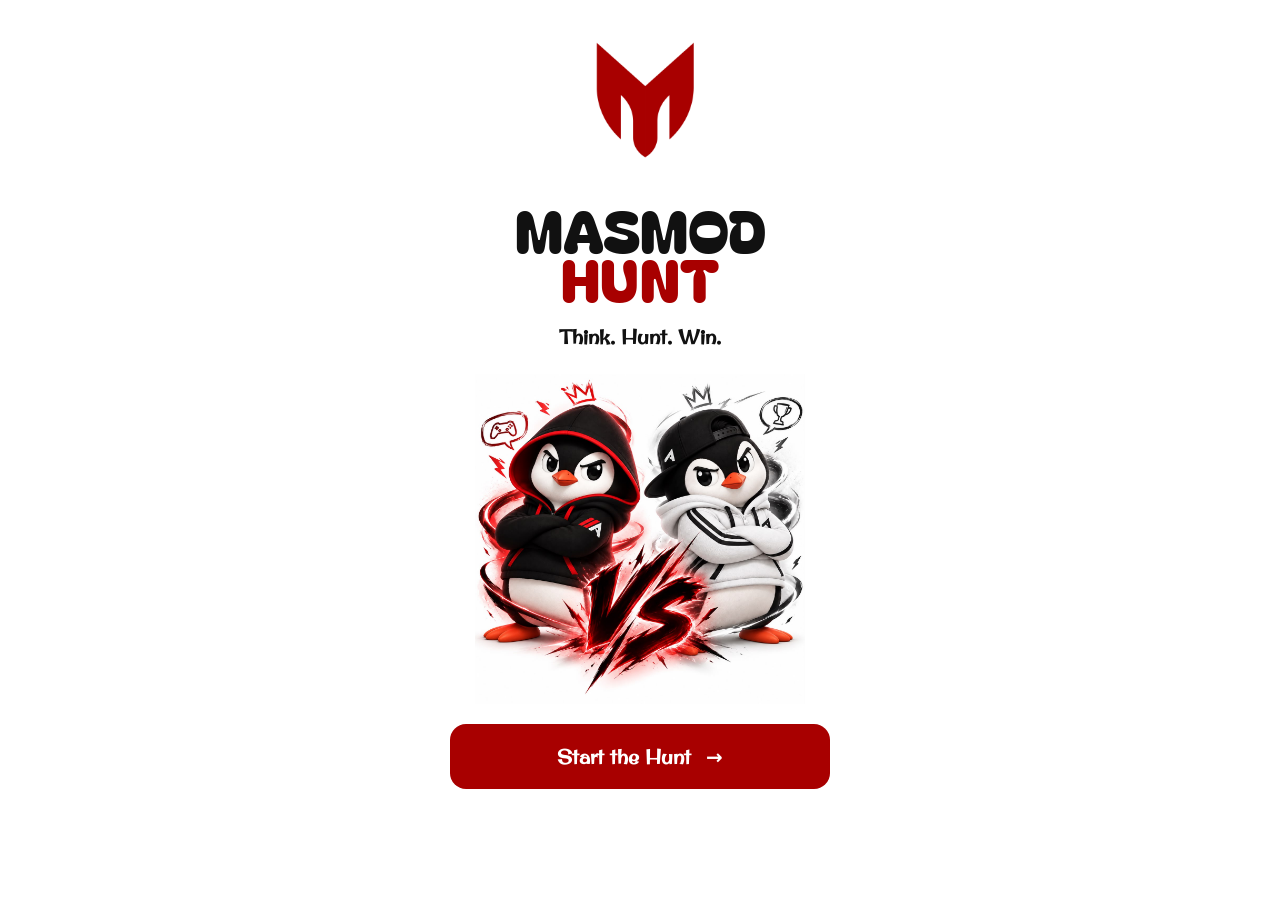
<file: index.html>
<!DOCTYPE html>
<html lang="en">

<head>
    <meta charset="UTF-8">

    <meta name="viewport"
          content="width=device-width, initial-scale=1.0">

    <title>MASMOD Hunt</title>
<link rel="preconnect" href="https://fonts.googleapis.com">

<link rel="preconnect" href="https://fonts.gstatic.com" crossorigin>

<link
    href="https://fonts.googleapis.com/css2?family=Original+Surfer&display=swap"
    rel="stylesheet"
>
    <!-- CSS shared by all pages -->
    <link rel="stylesheet" href="css/global.css">

    <!-- CSS only for Home page -->
    <link rel="stylesheet" href="css/home.css">
</head>

<body>

    <main class="home-page">

        <!-- MASMOD Logo -->
        <header class="home-header">
<img
    src="assets/images/logo.jpg"
    alt="MASMOD Logo"
    class="company-logo"
>
        </header>


        <!-- Game Name -->
        <section class="game-title">

            <h1>
                <span class="masmod-text">MASMOD</span>
                <span class="hunt-text">HUNT</span>
            </h1>

            <p class="tagline">
                Think. Hunt. Win.
            </p>

        </section>


        <!-- Mascot -->
        

            <img
    src="assets/images/mascot.png"
    alt="MASMOD Hunt Mascot"
    class="mascot"
>

        </section>


        <!-- Start Button -->
        <section class="home-actions">

            <a
                href="username.html"
                class="primary-button"
            >
                Start the Hunt
                <span>→</span>
            </a>

        </section>


        <!-- Bottom Text -->
        
    </main>

</body>

</html>
</file>
<file: css/global.css>
@import url('https://fonts.googleapis.com/css2?family=Bagel+Fat+One&display=swap');


/* =========================
   GLOBAL SETTINGS
========================= */

:root {
    --red: #A80000;
    --black: #111111;
    --white: #ffffff;
    --light-gray: #f5f5f5;
}


/* Reset */

* {
    margin: 0;
    padding: 0;
    box-sizing: border-box;
}


html {
    scroll-behavior: smooth;
}


body {
    font-family: "Original Surfer", system-ui;
    background-color: var(--white);
    color: var(--black);
}


/* Images */

img {
    max-width: 100%;
    display: block;
}


/* Links */

a {
    text-decoration: none;
}

button,
input,
textarea,
select,
a {
    font-family: "Original Surfer", system-ui;
}
/* =========================
   GLOBAL BUTTON
========================= */

.primary-button {
    width: 100%;
    min-height: 60px;

    display: flex;
    align-items: center;
    justify-content: center;
    gap: 15px;

    background-color: var(--red);
    color: var(--white);

    border-radius: 16px;

    font-size: 18px;
    font-weight: 700;

    transition: 0.2s ease;
}


.primary-button:hover {
    transform: translateY(-2px);
}


.primary-button:active {
    transform: scale(0.98);
}
</file>
<file: css/home.css>
/* =========================
   HOME PAGE
========================= */

.home-page {
    width: 100%;
    max-width: 430px;

    min-height: 100vh;

    margin: 0 auto;
    padding: 30px 25px 25px;

    display: flex;
    flex-direction: column;

    background-color: var(--white);

    overflow: hidden;
}


/* =========================
   LOGO
========================= */

.home-header {
    display: flex;
    justify-content: center;

    margin-bottom: 35px;
}


.company-logo {
    width: 140px;
    height: auto;
}


/* =========================
   GAME TITLE
========================= */

.game-title {
    text-align: center;

    margin-bottom: 25px;
}


.game-title h1 {
    display: flex;
    flex-direction: column;

    line-height: 0.85;

    font-family: "Bagel Fat One", system-ui;
    font-size: 58px;
    font-weight: 400;
}


.masmod-text {
    color: var(--black);
}


.hunt-text {
    color: var(--red);
}


.tagline {
    margin-top: 20px;

    font-size: 20px;
    font-weight: 600;

    color: var(--black);
}


/* =========================
   MASCOT
========================= */

.mascot-section {
    position: relative;

    flex: 1;

    min-height: 350px;

    display: flex;
    justify-content: center;
    align-items: center;
}


.mascot {
    width: 330px;
    max-width: 100%;
    height: auto;

    display: block;

    margin: 0 auto;

    position: relative;
    z-index: 2;

    object-fit: contain;
}


/* =========================
   FLOATING WORDS
========================= */

.floating-word {
    position: absolute;

    font-size: 18px;
    font-weight: 900;

    color: var(--black);

    z-index: 3;
}


.think {
    top: 50px;
    left: 5px;

    transform: rotate(-8deg);
}


.defend {
    top: 55px;
    right: 0;

    transform: rotate(5deg);
}


.spot {
    top: 170px;
    left: 5px;

    transform: rotate(-6deg);
}


.win {
    top: 185px;
    right: 10px;

    transform: rotate(8deg);
}


/* Red underline */

.floating-word::after {
    content: "";

    display: block;

    width: 100%;
    height: 3px;

    margin-top: 4px;

    background-color: var(--red);

    border-radius: 10px;
}


/* =========================
   BUTTON AREA
========================= */

.home-actions {
    width: 100%;

    margin-top: 20px;
}


.home-actions .primary-button {
    min-height: 65px;

    font-size: 20px;
}


/* =========================
   FOOTER
========================= */

.home-footer {
    margin-top: 25px;

    text-align: center;
}


.home-footer p {
    font-size: 10px;

    letter-spacing: 3px;
    line-height: 1.6;

    color: var(--black);
}


/* =========================
   SMALL PHONES
========================= */

@media (max-width: 360px) {

    .home-page {
        padding-left: 18px;
        padding-right: 18px;
    }


    .game-title h1 {
        font-size: 48px;
    }


    .mascot {
        width: 245px;
    }


    .floating-word {
        font-size: 15px;
    }

}
</file>
